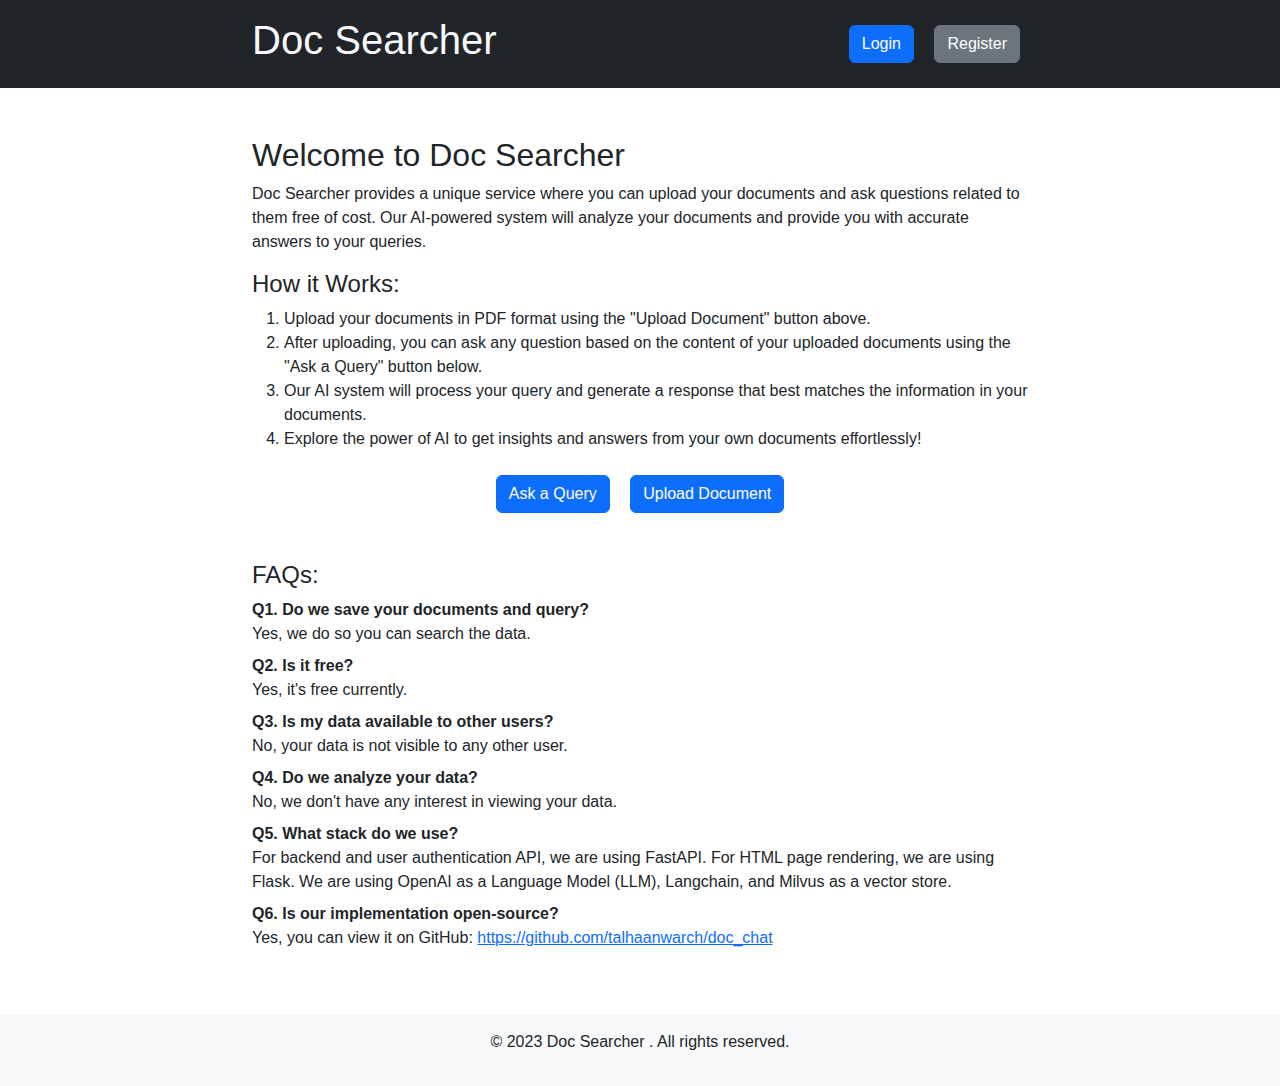
<file: frontend/templates/index.html>
<!DOCTYPE html>
<html>
<head>
    <title>Doc Searcher  | Home</title>
    <meta charset="utf-8">
    <meta name="viewport" content="width=device-width, initial-scale=1">
    <link rel="stylesheet" href="https://cdn.jsdelivr.net/npm/bootstrap@5.3.0-alpha1/dist/css/bootstrap.min.css">
    <style>
        body {
            font-family: Arial, sans-serif;
        }

        .header-flex {
            display: flex;
            justify-content: space-between;
            align-items: center;
        }

        .container {
            max-width: 800px;
            margin: 0 auto;
        }
    </style>
</head>
<body>
    <header class="bg-dark text-light">
        <div class="container py-3 header-flex">
            <h1>Doc Searcher </h1>
            <nav>
                <a class="btn btn-primary mx-2" href="/login">Login</a>
                <a class="btn btn-secondary mx-2" href="/register">Register</a>
            </nav>
        </div>
    </header>

    <main class="container py-5">
        <!-- Removed the card div class -->
        <h2>Welcome to Doc Searcher </h2>
        <p>Doc Searcher provides a unique service where you can upload your documents and ask questions related to them free of cost. Our AI-powered system will analyze your documents and provide you with accurate answers to your queries.</p>

        <h4>How it Works:</h4>
        <ol>
            <li>Upload your documents in PDF format using the "Upload Document" button above.</li>
            <li>After uploading, you can ask any question based on the content of your uploaded documents using the "Ask a Query" button below.</li>
            <li>Our AI system will process your query and generate a response that best matches the information in your documents.</li>
            <li>Explore the power of AI to get insights and answers from your own documents effortlessly!</li>
        </ol>

        <div class="text-center mt-4">
            <a href="/query" class="btn btn-primary mx-2">Ask a Query</a>
            <a href="/upload" class="btn btn-primary mx-2">Upload Document</a>
        </div>

        <h4 class="mt-5">FAQs:</h4>
        <dl>
            <dt>Q1. Do we save your documents and query?</dt>
            <dd>Yes, we do so you can search the data.</dd>
            <dt>Q2. Is it free?</dt>
            <dd>Yes, it's free currently.</dd>
            <dt>Q3. Is my data available to other users?</dt>
            <dd>No, your data is not visible to any other user.</dd>
            <dt>Q4. Do we analyze your data?</dt>
            <dd>No, we don't have any interest in viewing your data.</dd>
            <dt>Q5. What stack do we use?</dt>
            <dd>For backend and user authentication API, we are using FastAPI. For HTML page rendering, we are using Flask. We are using OpenAI as a Language Model (LLM), Langchain, and Milvus as a vector store.</dd>
            <dt>Q6. Is our implementation open-source?</dt>
            <dd>Yes, you can view it on GitHub: <a href="https://github.com/talhaanwarch/doc_chat" target="_blank">https://github.com/talhaanwarch/doc_chat</a></dd>
        </dl>
    </main>

    <footer class="bg-light text-center py-3">
        <div class="container">
            <p>&copy; 2023 Doc Searcher . All rights reserved.</p>
        </div>
    </footer>

    <script src="https://code.jquery.com/jquery-3.6.0.min.js"></script>
    <script src="https://cdn.jsdelivr.net/npm/bootstrap@5.3.0-alpha1/dist/js/bootstrap.bundle.min.js"></script>
</body>
</html>
</file>
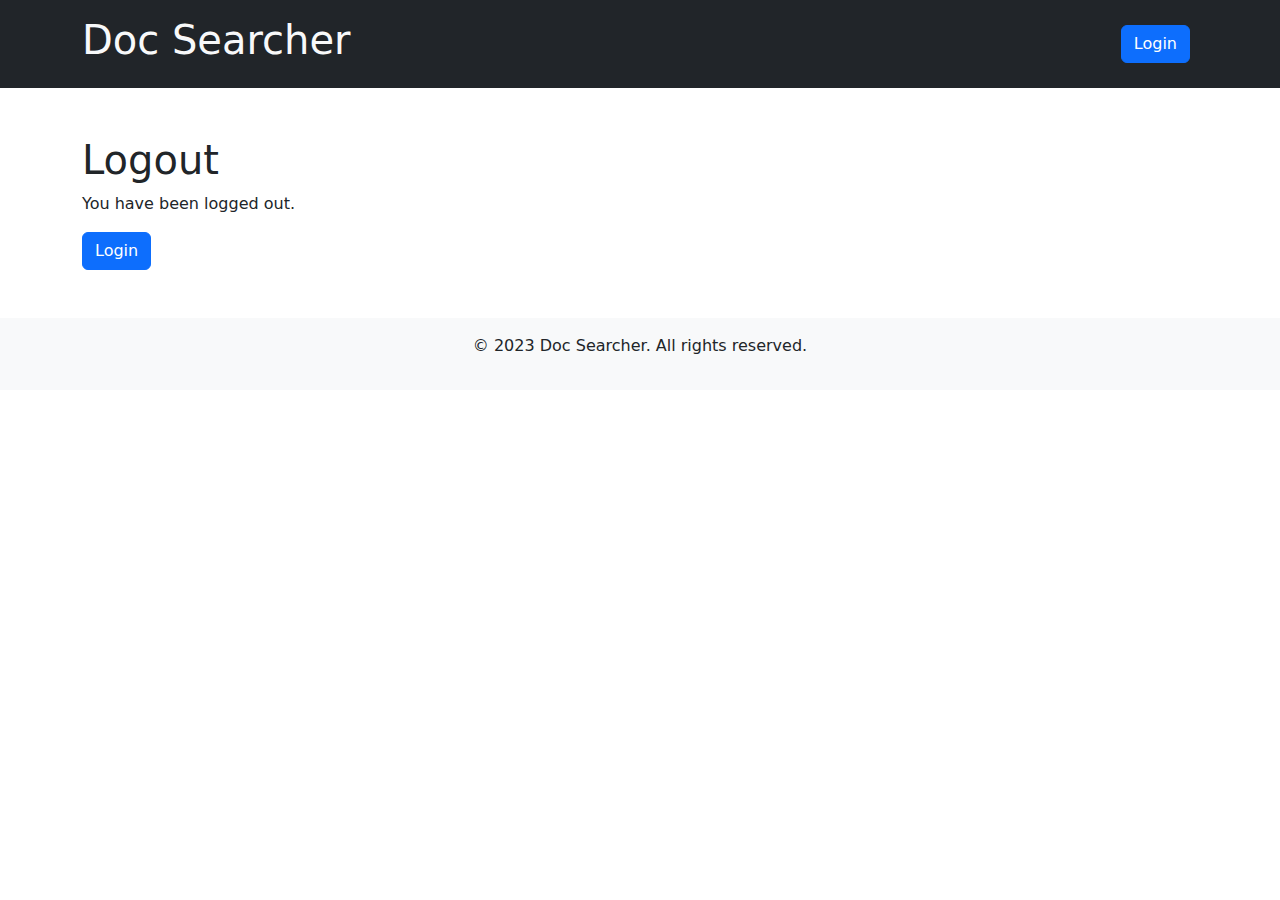
<file: frontend/templates/logout.html>
<!DOCTYPE html>
<html>
<head>
    <title>Logout</title>
    <meta charset="utf-8">
    <meta name="viewport" content="width=device-width, initial-scale=1">
    <link rel="stylesheet" href="https://cdn.jsdelivr.net/npm/bootstrap@5.3.0-alpha1/dist/css/bootstrap.min.css">
    <style>
        .header-flex {
            display: flex;
            justify-content: space-between;
            align-items: center;
        }
    </style>
</head>
<body>
    <header class="bg-dark text-light">
        <div class="container py-3 header-flex">
            <h1>Doc Searcher</h1>
            <nav>
                <a class="btn btn-primary mx-2" href="/login">Login</a>
                <!-- <a class="btn btn-secondary mx-2" href="/register">Register</a> -->
            </nav>
        </div>
    </header>

    <div class="container py-5">
        <h1>Logout</h1>
        <p>You have been logged out.</p>
        <a class="btn btn-primary" href="/login">Login</a>
    </div>

    <footer class="bg-light text-center py-3">
        <div class="container">
            <p>&copy; 2023 Doc Searcher. All rights reserved.</p>
        </div>
    </footer>

    <script src="https://code.jquery.com/jquery-3.6.0.min.js"></script>
    <script src="https://cdn.jsdelivr.net/npm/bootstrap@5.3.0-alpha1/dist/js/bootstrap.bundle.min.js"></script>
</body>
</html>
</file>
